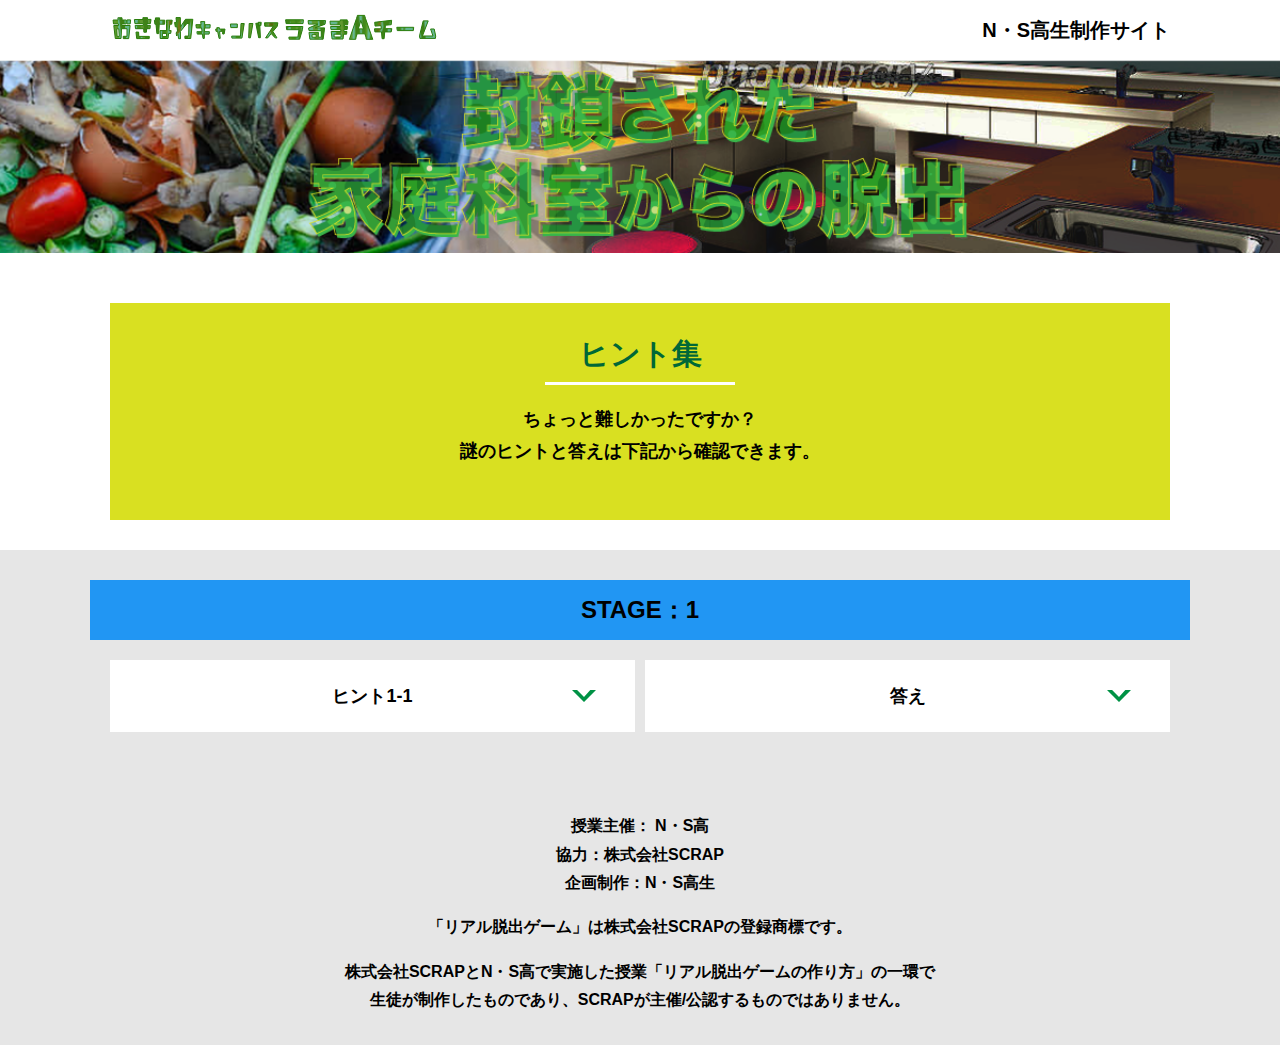
<file: hint1.html>
<!DOCTYPE html>
<html lang="ja">
<head>
  <meta charset="UTF-8">
  <meta http-equiv="X-UA-Compatible" content="IE=edge">
  <meta name="viewport" content="width=device-width, initial-scale=1.0">
  <title>ヒント │ 封鎖された家庭科室からの脱出 │ Project N</title>
  <link rel="stylesheet" href="assets/css/normalize.css">
  <link rel="stylesheet" href="assets/css/style.css">
</head>
<body>
  <svg width="0" height="0" class="hidden">
    <symbol xmlns="http://www.w3.org/2000/svg" viewBox="0 0 12.47 24.94" id="arrow" class="arrow_svg">
      <title>arrow</title>
      <polygon points="0 24.94 0 19.66 7.35 12.47 0 5.92 0 0 12.47 12.47 0 24.94"/>
    </symbol>
  </svg>
  <header class="header">
    <div class="container">
      <div class="header__logo"><img src="assets/images/logo.svg" alt="チームロゴ"></div>
      <div class="header__name">N・S高生制作サイト</div>
    </div>
  </header>
  <main class="main hint-page">
    <!-- タイトルエリア　ここから -->
    <h1 class="main-title"><img src="assets/images/main-image.png" alt="封鎖された家庭科室からの脱出"></h1>
    <!-- タイトルエリア　ここまで -->
    <section class="section">
      <div class="container">
        <div class="box bg-color--subcolor">
          <h2 class="section-title--border">ヒント集</h2>
          <p class="text-center">ちょっと難しかったですか？<br>
            謎のヒントと答えは下記から確認できます。</p>
        </div>
      </div>
    </section>
    <!-- STAGE1ヒント　ここから -->
    <section id="stage1" class="section bg-color--gray">
      <div class="container">
        <h2 class="section-title section-title--keycolor">STAGE：1</h2>
        <div class="row">
          <div class="column">
            <div class="card">
              <h3 class="card__title">ヒント1-1<svg class="card__arrow"><use xlink:href="#arrow"></use></svg></h3>
              <p class="card__content">二時熟語になるようにやじるしの方向に漢字を当てはめてみよう。教○恩○の丸の中には同じ漢字が当てはまるよ</p>
            </div>
          </div>
          <div class="column">
            <div class="card">
              <h3 class="card__title">答え<svg class="card__arrow"><use xlink:href="#arrow"></use></svg></h3>
              <p class="card__content">師走</p>
            </div>
          </div>
        </div>
      </div>
    </section>
    <!-- STAGE1ヒント　ここまで -->
  </main>
  <footer class="footer section bg-color--gray">
    <div class="container">
        <p class="text-center">授業主催： N・S高<br>協力：株式会社SCRAP<br>企画制作：N・S高生</p>
        <p class="text-center">「リアル脱出ゲーム」は株式会社SCRAPの登録商標です。</p>
        <p class="text-center">株式会社SCRAPとN・S高で実施した授業「リアル脱出ゲームの作り方」の一環で<br>生徒が制作したものであり、SCRAPが主催/公認するものではありません。</p>
    </div>
  </footer>
  <script src="assets/js/hint.js"></script>
</body>
</html>
</file>
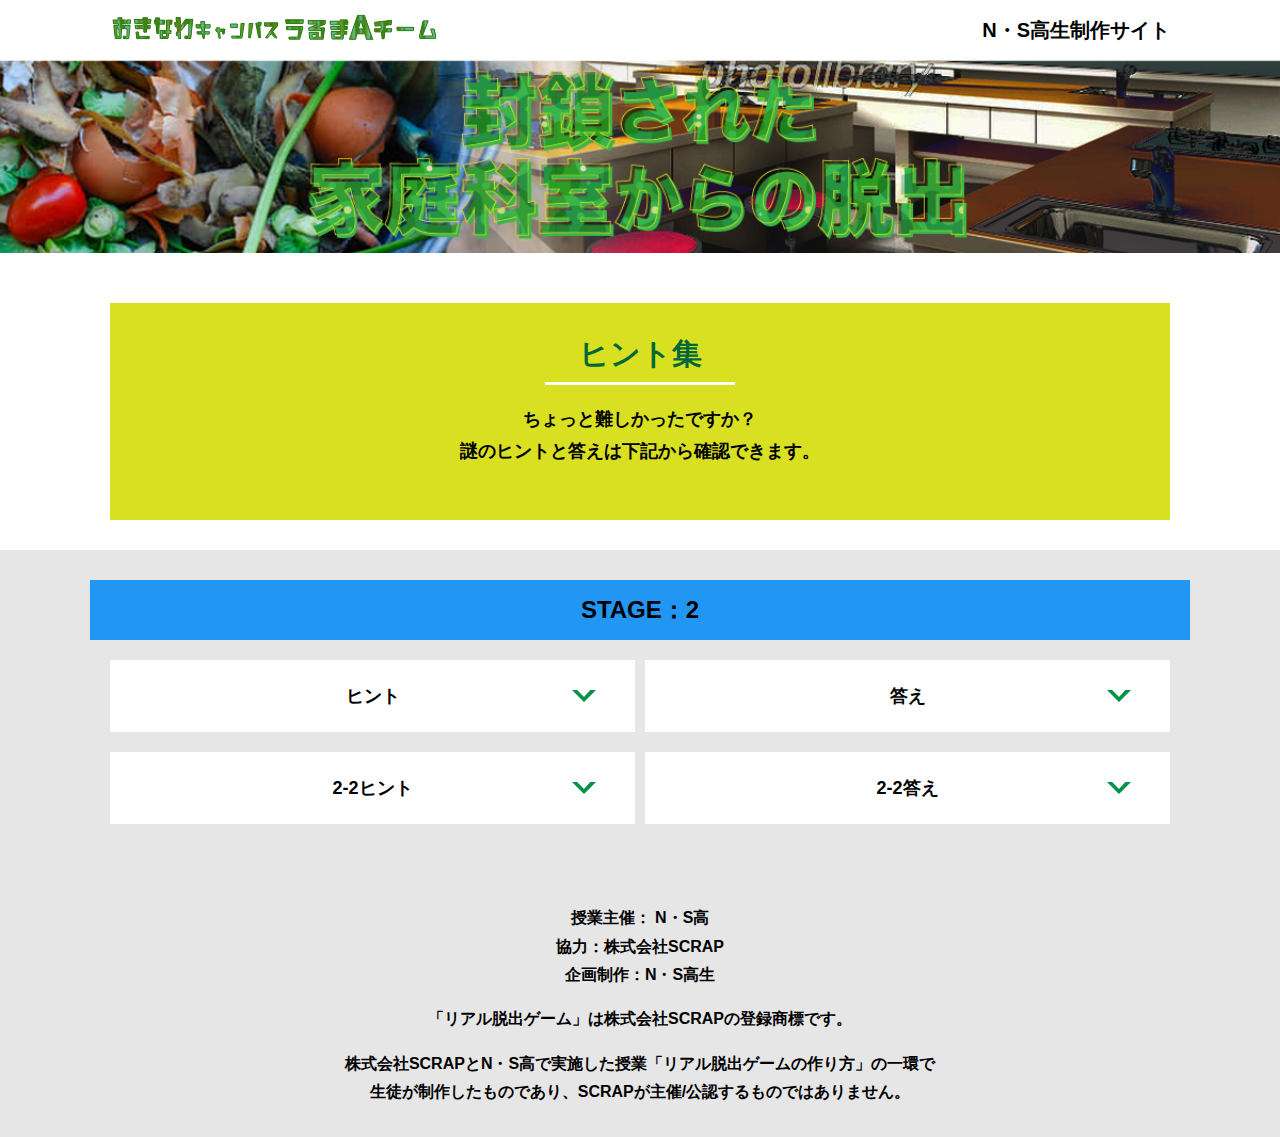
<file: hint2.html>
<!DOCTYPE html>
<html lang="ja">
<head>
  <meta charset="UTF-8">
  <meta http-equiv="X-UA-Compatible" content="IE=edge">
  <meta name="viewport" content="width=device-width, initial-scale=1.0">
  <title>ヒント │ 封鎖された家庭科室からの脱出 │ Project N</title>
  <link rel="stylesheet" href="assets/css/normalize.css">
  <link rel="stylesheet" href="assets/css/style.css">
</head>
<body>
  <svg width="0" height="0" class="hidden">
    <symbol xmlns="http://www.w3.org/2000/svg" viewBox="0 0 12.47 24.94" id="arrow" class="arrow_svg">
      <title>arrow</title>
      <polygon points="0 24.94 0 19.66 7.35 12.47 0 5.92 0 0 12.47 12.47 0 24.94"/>
    </symbol>
  </svg>
  <header class="header">
    <div class="container">
      <div class="header__logo"><img src="assets/images/logo.svg" alt="チームロゴ"></div>
      <div class="header__name">N・S高生制作サイト</div>
    </div>
  </header>
  <main class="main hint-page">
    <!-- タイトルエリア　ここから -->
    <h1 class="main-title"><img src="assets/images/main-image.png" alt="封鎖された家庭科室からの脱出"></h1>
    <!-- タイトルエリア　ここまで -->
    <section class="section">
      <div class="container">
        <div class="box bg-color--subcolor">
          <h2 class="section-title--border">ヒント集</h2>
          <p class="text-center">ちょっと難しかったですか？<br>
            謎のヒントと答えは下記から確認できます。</p>
        </div>
      </div>
    </section>
    <!-- STAGE2ヒント　ここから -->
    <section id="stage2" class="section bg-color--gray">
      <div class="container">
        <h2 class="section-title section-title--keycolor">STAGE：2</h2>
        <div class="row">
          <div class="column">
            <div class="card">
              <h3 class="card__title">ヒント<svg class="card__arrow"><use xlink:href="#arrow"></use></svg></h3>
              <p class="card__content">右側の漢字が意味するのは動物。左側の数字はある順番を指している</p>
            </div>
              
 
            <div class="card">
              <h3 class="card__title">2-2ヒント<svg class="card__arrow"><use xlink:href="#arrow"></use></svg></h3>
              <p class="card__content">書いてあるアルファベットは何かの頭文字。また、矢印を考えると、アルファベットは7つだ。</p>
            </div>


 <!-- 2-3ヒント追加
        　　 <div class="card">
              <h3 class="card__title">2-3ヒント<svg class="card__arrow"><use xlink:href="#arrow"></use></svg></h3>
              <p class="card__content">テキストテキストテキストテキストテキストテキストテキストテキストテキストテキスト</p>
            </div>
2-3ヒント追加ここまで -->
              
          </div>
          <div class="column">
            <div class="card">
              <h3 class="card__title">答え<svg class="card__arrow"><use xlink:href="#arrow"></use></svg></h3>
              <p class="card__content">答えはとら、コーヒーカップが12個あってモチーフの動物が干支になっている。また時間が巻き戻っている？。。。早く次の問題に行こう。</p>
            </div>
              

            <div class="card">
              <h3 class="card__title">2-2答え<svg class="card__arrow"><use xlink:href="#arrow"></use></svg></h3>
              <p class="card__content">答えはT。木曜ってことか！３つ解けたら大時計に戻ってみよう</p>
            </div>

              
<!-- 2-3答え追加          
            <div class="card">
              <h3 class="card__title">2-3答え<svg class="card__arrow"><use xlink:href="#arrow"></use></svg></h3>
              <p class="card__content">ううう</p>
            </div>
2-3答え追加ここまで -->
              
          </div>
        </div>
      </div>
    </section>
    <!-- STAGE2ヒント　ここまで -->
  </main>
  <footer class="footer section bg-color--gray">
    <div class="container">
        <p class="text-center">授業主催： N・S高<br>協力：株式会社SCRAP<br>企画制作：N・S高生</p>
        <p class="text-center">「リアル脱出ゲーム」は株式会社SCRAPの登録商標です。</p>
        <p class="text-center">株式会社SCRAPとN・S高で実施した授業「リアル脱出ゲームの作り方」の一環で<br>生徒が制作したものであり、SCRAPが主催/公認するものではありません。</p>
    </div>
  </footer>
  <script src="assets/js/hint.js"></script>
</body>
</html>
</file>
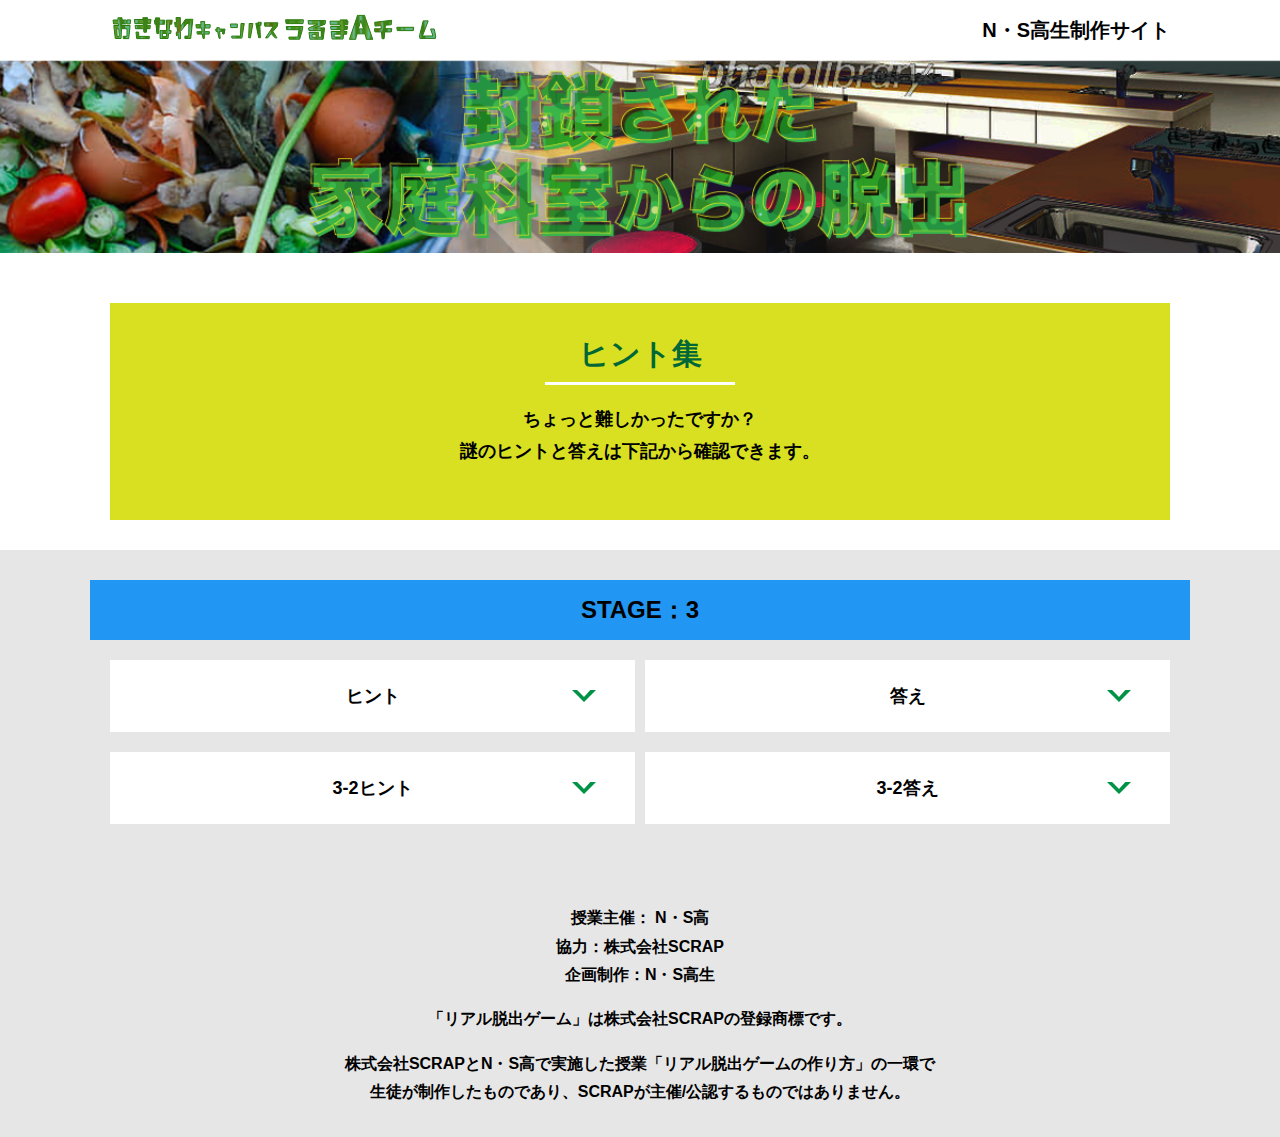
<file: hint3.html>
<!DOCTYPE html>
<html lang="ja">
<head>
  <meta charset="UTF-8">
  <meta http-equiv="X-UA-Compatible" content="IE=edge">
  <meta name="viewport" content="width=device-width, initial-scale=1.0">
  <title>ヒント │ 封鎖された家庭科室からの脱出 │ Project N</title>
  <link rel="stylesheet" href="assets/css/normalize.css">
  <link rel="stylesheet" href="assets/css/style.css">
</head>
<body>
  <svg width="0" height="0" class="hidden">
    <symbol xmlns="http://www.w3.org/2000/svg" viewBox="0 0 12.47 24.94" id="arrow" class="arrow_svg">
      <title>arrow</title>
      <polygon points="0 24.94 0 19.66 7.35 12.47 0 5.92 0 0 12.47 12.47 0 24.94"/>
    </symbol>
  </svg>
  <header class="header">
    <div class="container">
      <div class="header__logo"><img src="assets/images/logo.svg" alt="チームロゴ"></div>
      <div class="header__name">N・S高生制作サイト</div>
    </div>
  </header>
  <main class="main hint-page">
    <!-- タイトルエリア　ここから -->
    <h1 class="main-title"><img src="assets/images/main-image.png" alt="封鎖された家庭科室からの脱出"></h1>
    <!-- タイトルエリア　ここまで -->
    <section class="section">
      <div class="container">
        <div class="box bg-color--subcolor">
          <h2 class="section-title--border">ヒント集</h2>
          <p class="text-center">ちょっと難しかったですか？<br>
            謎のヒントと答えは下記から確認できます。</p>
        </div>
      </div>
    </section>
    <!-- STAGE3ヒント　ここから -->
    <section id="stage3" class="section bg-color--gray">
      <div class="container">
        <h2 class="section-title section-title--keycolor">STAGE：3</h2>
        <div class="row">
          <div class="column">
            <div class="card">
              <h3 class="card__title">ヒント<svg class="card__arrow"><use xlink:href="#arrow"></use></svg></h3>
              <p class="card__content">今まで解いた謎を平仮名にして当てはめよう矢印のコマを縦から読むと、言葉が出てくるよ</p>
            </div>
              
 
            <div class="card">
              <h3 class="card__title">3-2ヒント<svg class="card__arrow"><use xlink:href="#arrow"></use></svg></h3>
              <p class="card__content">記号の順番でMAPに線を引くと、カタカナが出てくる。答えはカタカナ3文字だ。</p>
            </div>


 <!-- 3-3ヒント追加
        　　 <div class="card">
              <h3 class="card__title">3-3ヒント<svg class="card__arrow"><use xlink:href="#arrow"></use></svg></h3>
              <p class="card__content">テキストテキストテキストテキストテキストテキストテキストテキストテキストテキスト</p>
            </div>
3-3ヒント追加ここまで -->
              
          </div>
          <div class="column">
            <div class="card">
              <h3 class="card__title">答え<svg class="card__arrow"><use xlink:href="#arrow"></use></svg></h3>
              <p class="card__content">太陽、星、月、３つの答えが分かったら文字を埋めて、答えを出して見よう。</p>
            </div>

 
            <div class="card">
              <h3 class="card__title">3-2答え<svg class="card__arrow"><use xlink:href="#arrow"></use></svg></h3>
              <p class="card__content">答えを入力したら新しい謎を書いた紙が出てきた！これがこの装置を外す鍵になるみたい。最後の謎だ。</p>
            </div>

              
<!-- 3-3答え追加          
            <div class="card">
              <h3 class="card__title">2-3答え<svg class="card__arrow"><use xlink:href="#arrow"></use></svg></h3>
              <p class="card__content">ううう</p>
            </div>
3-3答え追加ここまで -->
              
          </div>
        </div>
      </div>
    </section>
    <!-- STAGE3ヒント　ここまで -->
  </main>
  <footer class="footer section bg-color--gray">
    <div class="container">
        <p class="text-center">授業主催： N・S高<br>協力：株式会社SCRAP<br>企画制作：N・S高生</p>
        <p class="text-center">「リアル脱出ゲーム」は株式会社SCRAPの登録商標です。</p>
        <p class="text-center">株式会社SCRAPとN・S高で実施した授業「リアル脱出ゲームの作り方」の一環で<br>生徒が制作したものであり、SCRAPが主催/公認するものではありません。</p>
    </div>
  </footer>
  <script src="assets/js/hint.js"></script>
</body>
</html>
</file>
<file: assets/css/style.css>
@charset "UTF-8";
/****************************
 * 共通CSSのテンプレートです。
*****************************/
*,
*::before,
*::after {
  -webkit-box-sizing: border-box;
          box-sizing: border-box;
}

html {
  font-size: 18px;
  -webkit-box-sizing: border-box;
          box-sizing: border-box;
}

body {
  overflow-x: hidden;
  font-family: "游ゴシック体", "Yu Gothic", YuGothic, "ヒラギノ角ゴ Pro", "Hiragino Kaku Gothic Pro", "メイリオ", "Meiryo", sans-serif;
  font-size: 18px;
  line-height: 1.77778;
  font-weight: bold;
  text-decoration: none;
  border: none;
  list-style: none;
  color: #000;
  margin: 0;
}

img {
  width: 100%;
}

figure {
  margin: 0;
}

figcaption {
  margin-top: 30px;
  font-size: 14px;
}

@media screen and (max-width: 767px) {
  figcaption {
    font-size: 13px;
  }
}

input[type=text] {
  font-size: 18px;
  border: none;
  padding: 25px 35px;
  display: block;
  margin: 0 auto;
  max-width: 580px;
  width: 100%;
}

::-webkit-input-placeholder {
  color: #999;
}

:-ms-input-placeholder {
  color: #999;
}

::-ms-input-placeholder {
  color: #999;
}

::placeholder {
  color: #999;
}

button {
  cursor: pointer;
  display: block;
  border: none;
  margin: 0 auto;
  background-color: #006837;
  color: #fff;
  width: 287px;
  height: 55px;
}

/*******************
* Layout
*******************/
.section {
  padding-top: 30px;
  padding-bottom: 30px;
}

.section--clear {
  /* ステージクリア画面 */
  position: fixed;
  display: none;
  /* 読み込み時に一瞬表示されるのを防ぐ */
  -webkit-box-pack: center;
      -ms-flex-pack: center;
          justify-content: center;
  -webkit-box-align: center;
      -ms-flex-align: center;
          align-items: center;
  top: 0;
  bottom: 0;
  left: 0;
  right: 0;
  z-index: 200;
}

.section--clear.isClear {
  display: -webkit-box;
  display: -ms-flexbox;
  display: flex;
}

.container {
  width: 1100px;
  padding-left: 20px;
  padding-right: 20px;
  margin: 0 auto;
}

@media screen and (max-width: 1100px) {
  .container {
    width: calc(100% - 40px);
  }
}

.row {
  display: -webkit-box;
  display: -ms-flexbox;
  display: flex;
  -ms-flex-line-pack: stretch;
      align-content: stretch;
  gap: 10px;
}

.row + .row {
  margin-top: 20px;
}

.column {
  width: 100%;
}

.card {
  background-color: #fff;
  margin-bottom: 20px;
  height: 100%;
}

.card__title {
  font-size: 18px;
  text-align: center;
  margin: 0;
  padding: 20px 30px;
  position: relative;
  cursor: pointer;
}

.card__content {
  -webkit-transition: all 0.3s;
  transition: all 0.3s;
  font-size: 16px;
  padding: 20px 30px;
  margin: 0;
  position: relative;
}

.card__content::before {
  display: block;
  content: '';
  width: calc(100% - 60px);
  height: 7px;
  background-color: #fcee21;
  position: absolute;
  top: -10px;
  left: 30px;
}

.hint-page .card {
  height: auto;
}

.hint-page .card__content {
  display: none;
  text-align: center;
}

.hint-page .card__arrow {
  position: absolute;
  top: calc(50% - 12px);
  right: 45px;
  -webkit-transform: rotate(90deg);
          transform: rotate(90deg);
  -webkit-transition: all 0.3s;
  transition: all 0.3s;
  fill: #009245;
  width: 12px;
  height: 24px;
}

.hint-page .card.is-open .card__content {
  display: block;
}

.hint-page .card.is-open .card__arrow {
  -webkit-transform: rotate(-90deg);
          transform: rotate(-90deg);
}

.box {
  padding: 35px 30px;
}

.youtube {
  position: relative;
  width: 100%;
  padding-top: 56.25%;
}

.youtube iframe {
  position: absolute;
  top: 0;
  left: 0;
  width: 100%;
  height: 100%;
}

.youtube__container {
  max-width: 800px;
  margin: 0 auto;
}

/*********************
* Color
*********************/
.bg-color--keycolor {
  background-color: #2196f3;
}

.bg-color--subcolor {
  background-color: #d9e021;
}

.bg-color--gray {
  background-color: #e6e6e6;
}

/*********************
* title
**********************/
.main-title {
  margin: 0;
}

.sub-title {
  text-align: center;
  font-size: 18px;
  line-height: 1.66667;
}

.sub-title__bg {
  background-color: #fcee21;
  padding-left: 1rem;
  padding-right: 1rem;
}

.section-title {
  font-size: 24px;
  line-height: 1.75;
  text-align: center;
  padding: 9px 20px;
  background-color: #d9e021;
  margin: 0 -20px 20px -20px;
}

.section-title__stage {
  display: inline-block;
  margin-right: 2rem;
}

.section-title--keycolorlight {
  background-color: #8cc63f;
}

.section-title--keycolorlight .section-title__stage {
  color: #fff;
}

.section-title--keycolor {
  background-color: #2196f3;
}

.section-title--story {
  width: 330px;
  margin: 0 auto 20px;
}

.section-title--border {
  position: relative;
  font-size: 30px;
  text-align: center;
  line-height: 1.06667;
  margin: 0;
  padding-bottom: 15px;
  color: #006837;
}

.section-title--border::after {
  position: absolute;
  bottom: 0;
  left: calc(50% - 95px);
  display: block;
  content: '';
  background-color: #fff;
  height: 2.6px;
  width: 190px;
}

/******************
* text
******************/
.font-eng {
  font-style: italic;
  font-weight: normal;
}

/*************************
* Button
*************************/
.btn {
  display: block;
  text-decoration: none;
  cursor: pointer;
  background-color: #006837;
  color: #fff;
  font-size: 24px;
  line-height: 1.54167;
  text-align: center;
  padding: 11.5px;
  width: calc(100% - 40px);
  max-width: 700px;
  margin: 10px auto;
  position: relative;
}

.btn:hover {
  opacity: 0.7;
}

.btn__arrow {
  position: absolute;
  top: calc(50% - 12px);
  right: 15px;
  fill: #fff;
  width: 12px;
  height: 24px;
}

/****************
* header
*****************/
.header {
  background-color: #fff;
  height: 60px;
}

.header .container {
  display: -webkit-box;
  display: -ms-flexbox;
  display: flex;
  -webkit-box-pack: justify;
      -ms-flex-pack: justify;
          justify-content: space-between;
  -webkit-box-align: center;
      -ms-flex-align: center;
          align-items: center;
  height: 100%;
}

.header__logo {
  width: 330px;
  height: 42px;
}

.header__name {
  font-size: 20px;
  line-height: 1.1;
}

.footer {
  font-size: 16px;
}

.footer p:first-child {
  margin-top: 0;
}

.footer p:last-child {
  margin-bottom: 0;
}

/********************
* main
********************/
.story__note {
  margin: 0;
}

.story__note__outer {
  width: 860px;
  display: -webkit-box;
  display: -ms-flexbox;
  display: flex;
  padding: 20px;
  margin: 20px auto;
  -webkit-box-pack: center;
      -ms-flex-pack: center;
          justify-content: center;
}

@media screen and (max-width: 940px) {
  .story__note__outer {
    width: 100%;
  }
}

.stage-column__container + .stage-column__container {
  border-top: 2px solid #fff;
}

.answer {
  font-size: 18px;
  margin-bottom: 20px;
  line-height: 80px;
  word-spacing: 20px;
}

.err-message {
  color: #c1272d;
  font-size: 18px;
  text-align: center;
}

.link-hint {
  text-align: center;
  display: block;
  margin-top: 20px;
}

.clear-message {
  background-color: #d9e021;
  padding: 30px 30px 60px;
  position: relative;
}

.clear-message__title {
  position: relative;
  display: block;
  text-align: center;
  color: #006837;
  font-size: 30px;
  padding-bottom: 10px;
  margin-bottom: 35px;
}

.clear-message__title::after {
  content: '';
  position: absolute;
  display: block;
  width: 183px;
  height: 2px;
  background-color: #fff;
  bottom: 0;
  left: calc(50% - (183px/2));
}

.clear-message__content {
  text-align: center;
}

.clear-message__btn {
  position: absolute;
  bottom: -30px;
  left: calc(50% - 144px);
  width: 288px;
  margin: 0;
}

/********************
* Utility
********************/
.text-center {
  text-align: center;
}

.text-left {
  text-align: left;
}

.text-right {
  text-align: right;
}

.hidden {
  display: none;
}
/*# sourceMappingURL=style.css.map */
</file>
